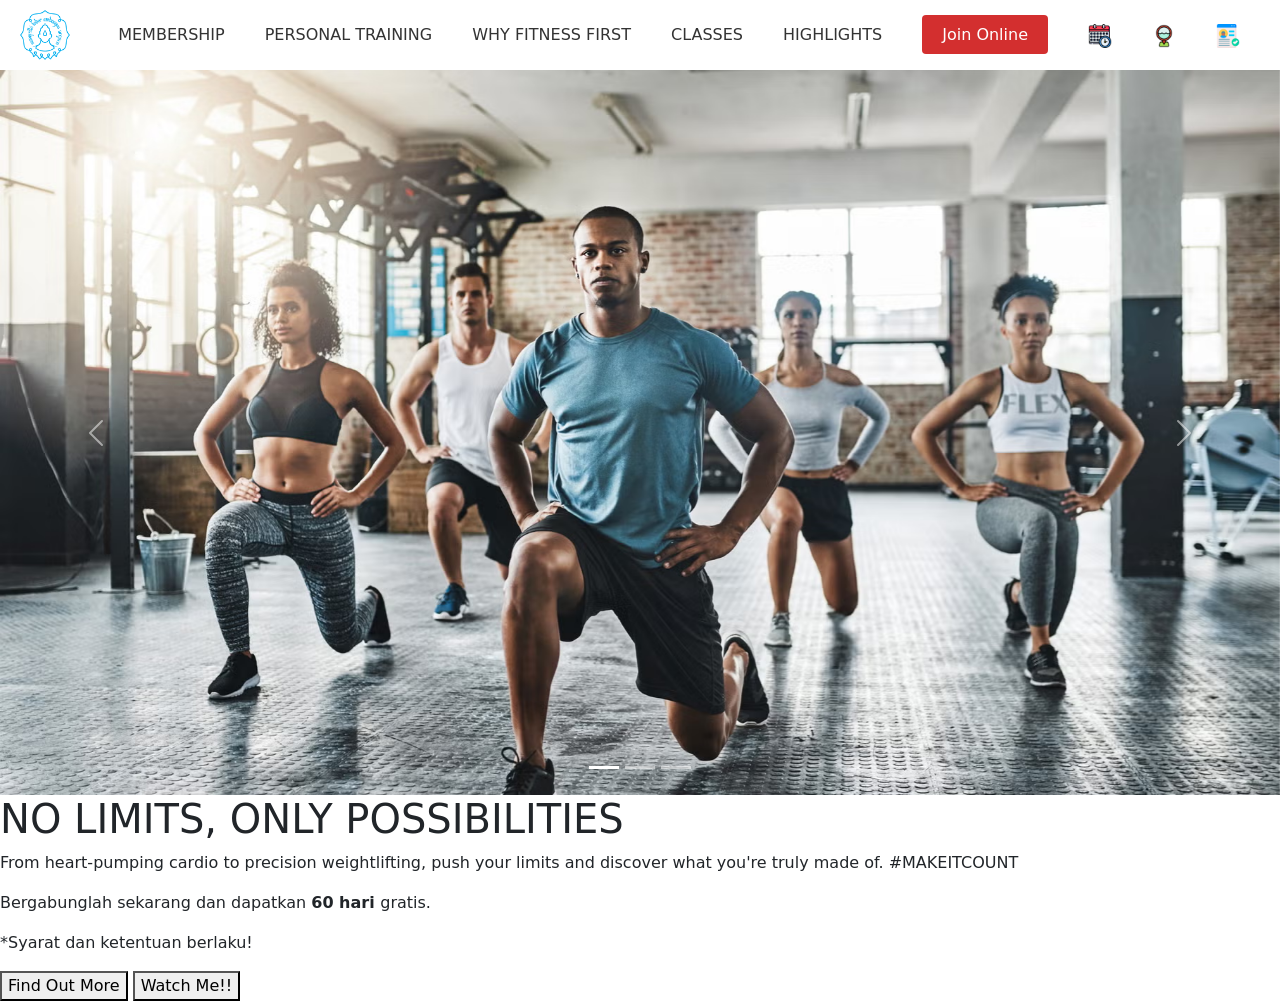
<file: Fitnes.html>
<!doctype html>
<html lang="en">
  <head>
    <!-- Required meta tags -->
    <meta charset="utf-8">
    <meta name="viewport" content="width=device-width, initial-scale=1">
    <link rel="stylesheet" href="styles.css">
    <link href="https://cdn.jsdelivr.net/npm/bootstrap@5.0.2/dist/css/bootstrap.min.css" rel="stylesheet" integrity="sha384-EVSTQN3/azprG1Anm3QDgpJLIm9Nao0Yz1ztcQTwFspd3yD65VohhpuuCOmLASjC" crossorigin="anonymous">
  </head>
  <body>
    <nav>
      <div class="navbar-logo">
        <img src="Images/Logo_UNS.png" alt="Logo">
      </div>
      <div>
      <ul class="navbar-menu">
        <li><a href="#">MEMBERSHIP</a></li>
        <li><a href="#">PERSONAL TRAINING</a></li>
        <li><a href="#">WHY FITNESS FIRST</a></li>
        <li><a href="#">CLASSES</a></li>
        <li><a href="#">HIGHLIGHTS</a></li>
        <li><a href="#" class="join-btn">Join Online</a></li>
        <li><a href="#" class="eara-logo"><img src="Images/schedule.png" alt="Dayly Logo"></a></li>
        <li><a href="#" class="location-icon"><img src="Images/pin.png" alt="Location Icon"></a></li>
        <li><a href="#" class="user-icon"><img src="Images/lokasi.png" alt="jadwal Icon"></a></li>
      </ul>
    </nav>
</div>
      <div id="carouselExampleIndicators" class="carousel slide" data-bs-ride="carousel">
        <div class="carousel-indicators">
          <button type="button" data-bs-target="#carouselExampleIndicators" data-bs-slide-to="0" class="active" aria-current="true" aria-label="Slide 1"></button>
          <button type="button" data-bs-target="#carouselExampleIndicators" data-bs-slide-to="1" aria-label="Slide 2"></button>
          <button type="button" data-bs-target="#carouselExampleIndicators" data-bs-slide-to="2" aria-label="Slide 3"></button>
        </div>
        <div class="carousel-inner">
          <div class="carousel-item active">
            <img src="Images/gym icon.avif" class="d-block w-100" alt="...">
          </div>
          <div class="carousel-item">
            <img src="Images/hah.jpg" class="d-block w-100" alt="...">
          </div>
          <div class="carousel-item">
            <img src="Images/kocheng smile.jpg" class="d-block w-100" alt="...">
          </div>
        </div>
        <button class="carousel-control-prev" type="button" data-bs-target="#carouselExampleIndicators" data-bs-slide="prev">
          <span class="carousel-control-prev-icon" aria-hidden="true"></span>
          <span class="visually-hidden">Previous</span>
        </button>
        <button class="carousel-control-next" type="button" data-bs-target="#carouselExampleIndicators" data-bs-slide="next">
          <span class="carousel-control-next-icon" aria-hidden="true"></span>
          <span class="visually-hidden">Next</span>
        </button>
      </div>
    <main>
        <div class="hero-content">
            <h1>NO LIMITS, ONLY POSSIBILITIES</h1>
            <p class="hero-text">From heart-pumping cardio to precision weightlifting, push your limits and discover what you're truly made of. #MAKEITCOUNT</p>
            <p class="offer">Bergabunglah sekarang dan dapatkan  <strong>60 hari </strong> gratis.</p>
            <p class="terms">*Syarat dan ketentuan berlaku!</p>
            <div class="cta-buttons">
                <button class="cta-primary">Find Out More</button>
                <button class="cta-secondary">Watch Me!!</button>
            </div>
        </div>
    </main>

    <!-- Optional JavaScript; choose one of the two! -->

    <!-- Option 1: Bootstrap Bundle with Popper -->
    <script src="https://cdn.jsdelivr.net/npm/bootstrap@5.0.2/dist/js/bootstrap.bundle.min.js" integrity="sha384-MrcW6ZMFYlzcLA8Nl+NtUVF0sA7MsXsP1UyJoMp4YLEuNSfAP+JcXn/tWtIaxVXM" crossorigin="anonymous"></script>

    <!-- Option 2: Separate Popper and Bootstrap JS -->
    <!--
    <script src="https://cdn.jsdelivr.net/npm/@popperjs/core@2.9.2/dist/umd/popper.min.js" integrity="sha384-IQsoLXl5PILFhosVNubq5LC7Qb9DXgDA9i+tQ8Zj3iwWAwPtgFTxbJ8NT4GN1R8p" crossorigin="anonymous"></script>
    <script src="https://cdn.jsdelivr.net/npm/bootstrap@5.0.2/dist/js/bootstrap.min.js" integrity="sha384-cVKIPhGWiC2Al4u+LWgxfKTRIcfu0JTxR+EQDz/bgldoEyl4H0zUF0QKbrJ0EcQF" crossorigin="anonymous"></script>
    -->
  </body>
</html>
</file>
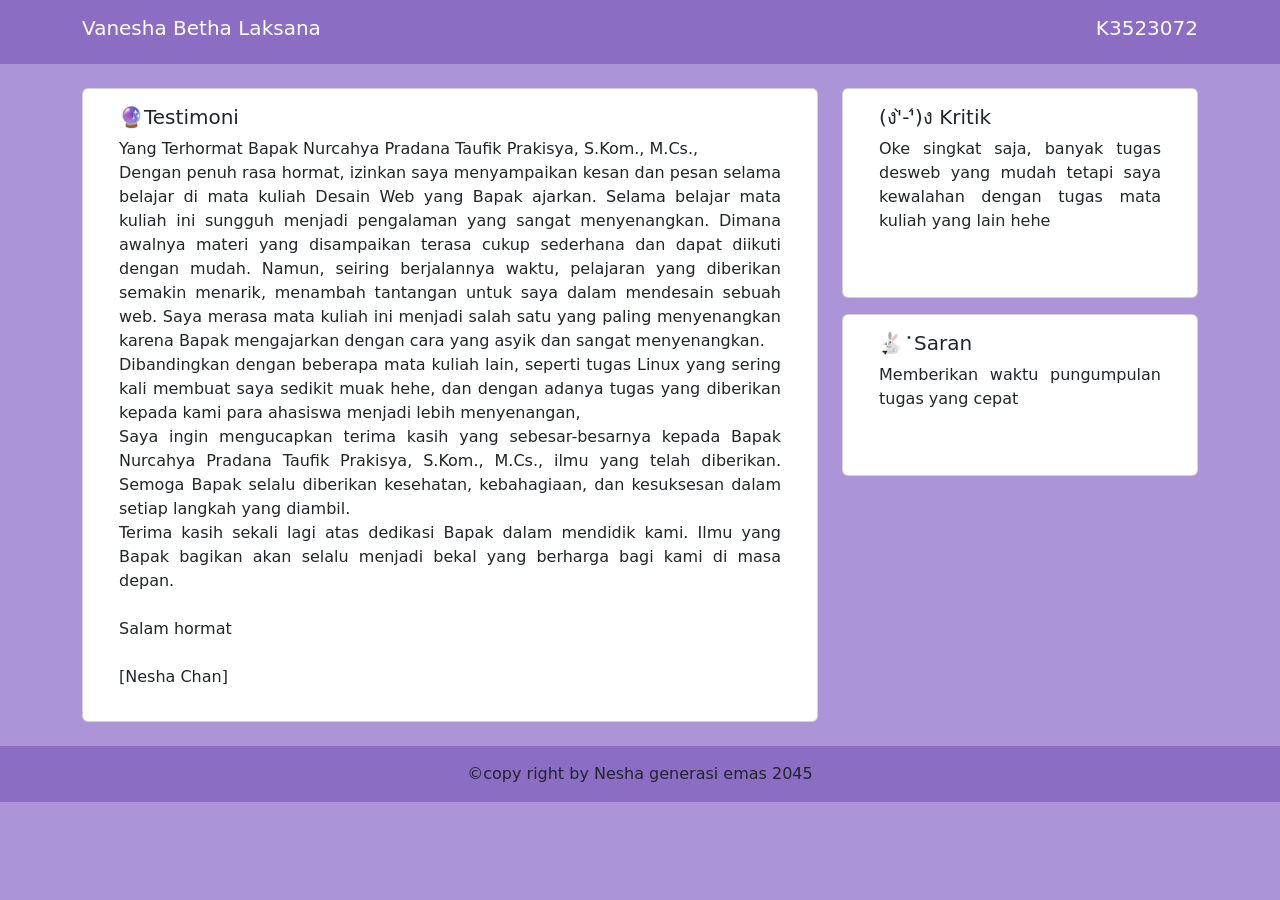
<file: K3523072_Kritik dan Saran/Kritik & Saran.html>
<!DOCTYPE html>
<html lang="en">
<head>
    <meta charset="UTF-8">
    <meta name="viewport" content="width=device-width, initial-scale=1.0">
    <title>Layout Bootstrap</title>
    <link rel="stylesheet" href="styless.css">
    <link href="https://cdn.jsdelivr.net/npm/bootstrap@5.0.2/dist/css/bootstrap.min.css" rel="stylesheet" integrity="sha384-EVSTQN3/azprG1Anm3QDgpJLIm9Nao0Yz1ztcQTwFspd3yD65VohhpuuCOmLASjC" crossorigin="anonymous">
</head>
<body class="bg">
    <header class="head p-3">
        <div class="container d-flex justify-content-between">
            <h5>Vanesha Betha Laksana</h5>
            <h5>K3523072</h5>
        </div>
    </header>

    <main class="container my-4">
        <div class="row">
            <div class="col-md-8">
                <div class="card pb-3 ">
                    <div class="card-body">
                        <h5 class="card-title ">🔮Testimoni</h5>
                        <p class="card-text">Yang Terhormat Bapak Nurcahya Pradana Taufik Prakisya, S.Kom., M.Cs.,

                            <br>Dengan penuh rasa hormat, izinkan saya menyampaikan kesan dan pesan selama belajar di mata kuliah Desain Web yang Bapak ajarkan. Selama belajar mata kuliah ini sungguh menjadi pengalaman yang sangat menyenangkan.
                            Dimana awalnya materi yang disampaikan terasa cukup sederhana dan dapat diikuti dengan mudah. Namun, seiring berjalannya waktu, pelajaran yang diberikan semakin menarik, menambah tantangan untuk saya dalam mendesain sebuah web. Saya merasa mata kuliah ini menjadi salah satu yang paling menyenangkan karena Bapak mengajarkan dengan cara yang asyik dan sangat menyenangkan.
                            
                            <br>Dibandingkan dengan beberapa mata kuliah lain, seperti tugas Linux yang sering kali membuat saya sedikit muak hehe, dan dengan adanya tugas yang diberikan kepada kami para  ahasiswa menjadi lebih menyenangan, 
                            
                            <br>Saya ingin mengucapkan terima kasih yang sebesar-besarnya kepada Bapak Nurcahya Pradana Taufik Prakisya, S.Kom., M.Cs., ilmu yang telah diberikan. Semoga Bapak selalu diberikan kesehatan, kebahagiaan, dan kesuksesan dalam setiap langkah yang diambil.
                            
                            <br>Terima kasih sekali lagi atas dedikasi Bapak dalam mendidik kami. Ilmu yang Bapak bagikan akan selalu menjadi bekal yang berharga bagi kami di masa depan.
                            
                            <br><br>Salam hormat
                            <br><br>[Nesha Chan] </p>
                    </div>
                </div>
            </div>
            <div class="col-md-4">
                <div class="card mb-3 pb-5">
                    <div class="card-body">
                        <h5 class="card-title">(ง'̀-'́)ง Kritik</h5>
                        <p class="card-text">Oke singkat saja, banyak tugas desweb yang mudah tetapi saya kewalahan dengan tugas mata kuliah yang lain hehe</p>
                    </div>
                </div>
                <div class="card">
                    <div class="card-body mb-3 pb-5">
                        <h5 class="card-title">ִֶָ🐇་Saran</h5>
                        <p class="card-text">Memberikan waktu pungumpulan tugas yang cepat</p>
                    </div>
                </div>
            </div>
        </div>
    </main>

    <footer class="text-center py-3">
        ©copy right by Nesha generasi emas 2045
    </footer>

    <script src="https://cdn.jsdelivr.net/npm/bootstrap@5.0.2/dist/js/bootstrap.bundle.min.js" integrity="sha384-MrcW6ZMFYlzcLA8Nl+NtUVF0sA7MsXsP1UyJoMp4YLEuNSfAP+JcXn/tWtIaxVXM" crossorigin="anonymous"></script>
</body>
</html>
</file>
<file: styles.css>
nav {
    background-color: #fff;
    display: flex;
    justify-content: space-between;
    align-items: center;
    padding: 10px 20px;
    box-shadow: 0 2px 4px rgba(0, 0, 0, 0.1);
  }

  .navbar-logo img {
    height: 50px; /* Adjust the height of your logo */
  }
  .navbar-menu {
  display: flex;
  gap: 20px;
}

nav ul {
    display: flex;
    list-style-type: none;
    margin: 0;
    padding: 0;
  }
  
  nav ul li {
    margin-right: 20px;
  }
  nav ul li:hover {
    background-color: #d32f2f;
  }
  
  nav ul li a {
    color: #333;
    text-decoration: none;
    font-size: 16px;
  }
  
  .join-btn {
    background-color: #d32f2f;
    color: #fff !important;
    padding: 10px 20px;
    border-radius: 4px;
  }
  
  .eara-logo,
  .location-icon,
  .user-icon,
  .id-icon {
    width: 24px;
    height: 24px;
    display: inline-block;
  }
  
  .eara-logo img,
  .location-icon img,
  .user-icon img,
  .id-icon img {
    width: 100%;
    height: 100%;
  }
</file>
<file: K3523072_Kritik dan Saran/styless.css>
.bg{
    background-color: #ab94d7;
    margin: 0;
    padding: 0;
}
.head{
    background-color: #8b6dc3;
    color: white;
}
.card-body{
    margin-left: 20px;
    margin-right: 20px;
    text-align: justify;
}
footer{
    background-color: #8b6dc3;
}
</file>
